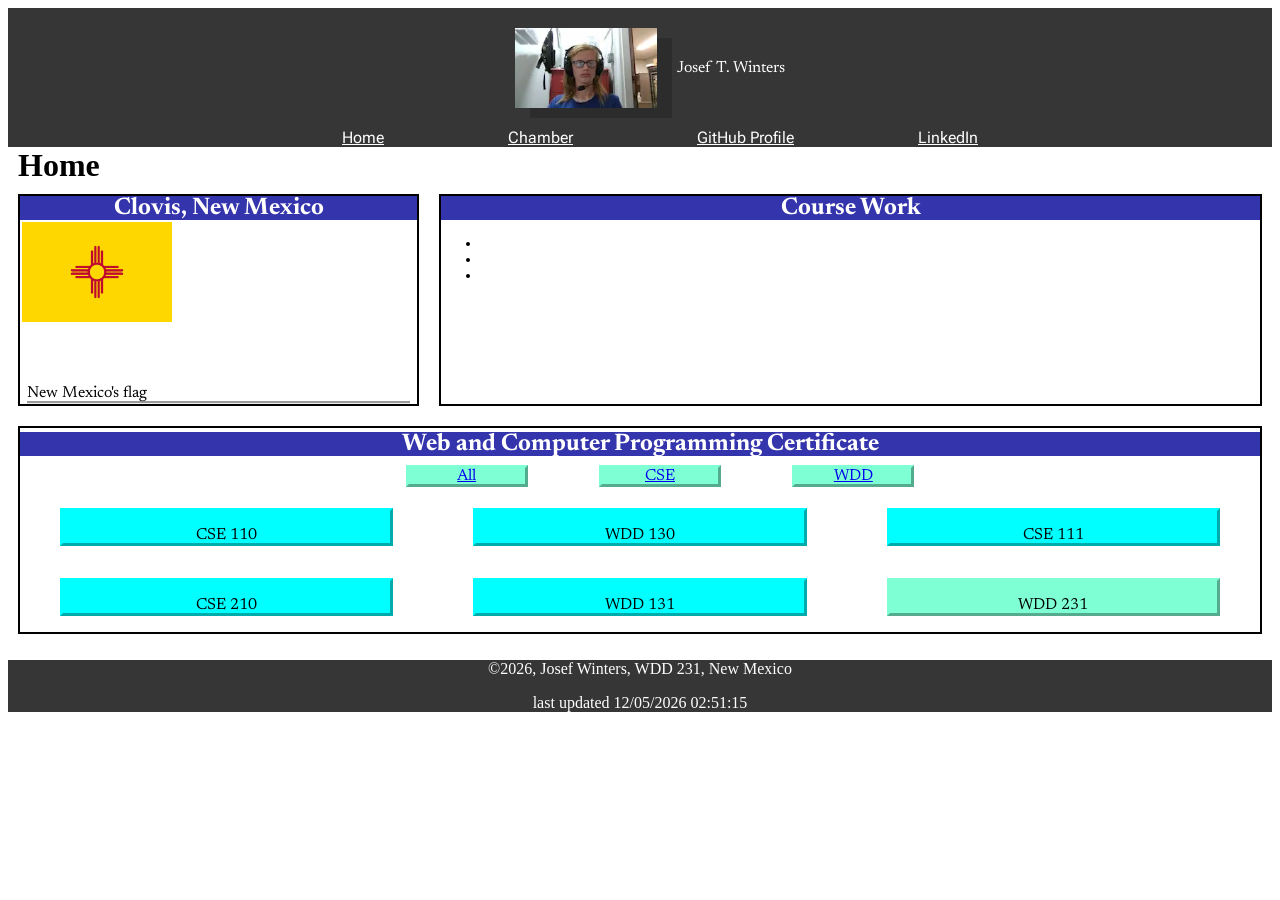
<file: index.html>
<!DOCTYPE html>
<html lang="en-us">
    <head>
        <link rel="preconnect" href="https://fonts.googleapis.com">
        <link rel="preconnect" href="https://fonts.gstatic.com" crossorigin>
        <link href="https://fonts.googleapis.com/css2?family=Newsreader:ital,opsz,wght@0,6..72,200..800;1,6..72,200..800&family=Roboto+Flex:opsz,wght@8..144,100..1000&display=swap" rel="stylesheet">
        <link href="https://fonts.googleapis.com/css2?family=Newsreader:ital,opsz,wght@0,6..72,200..800;1,6..72,200..800&family=Roboto+Flex:opsz,wght@8..144,100..1000&display=swap" rel="stylesheet">
        <meta charset="utf-8">
        <meta name="viewport" content="width=device-width">
        <title>WDD 231 - Dynamic Web Fundamentals - Josef Winters</title>
        <meta name="description" content="WDD 231 - Dynamic Web Fundamentals, Josef Winters, information on author">
        <meta name="author" content="Josef Winters">
        <meta property="og:title" content="WDD 231 - Dynamic Web Fundamentals - Josef Winters">
        <meta property="og:type" content="website">
        <meta property="og:image" content="https://cdn.wallpapersafari.com/66/86/UCxWpZ.jpg">
        <meta property="og:url" content="https://morpho2005.github.io/wdd231/">
        <link rel="stylesheet" href="styles/normalize.css">
        <link rel="stylesheet" href="styles/larger.css">
        <link rel="stylesheet" href="styles/small.css">
        <link rel="icon" href="favicon.ico">
        <script src="scripts/getdates.js" defer></script>
        <script src="scripts/navigation.js" defer></script>
        <script src="scripts/course.js" defer></script>
    </head>
    <body>
        <header>
            <section>
                <span><img src="images/profile.webp" alt="It's me">Josef T. Winters</span>
                <a id="menu" href="#"></a>
            </section>
            <nav>
                <ul class="navigation">
                    <li class="active"><a href="index.html">Home</a></li>
                    <li><a href="chamber/">Chamber</a></li>
                    <li><a href="https://github.com/Morpho2005">GitHub Profile</a></li>
                    <li><a href="https://www.linkedin.com/in/digital-christian-508bb22b9/">LinkedIn</a></li>
                </ul>
            </nav>
        </header>
        <main class="grid">
            <h1>Home</h1>
            <section class="card">
                <h2>Clovis, New Mexico</h2>
                <img src="images/flag.png" alt="The New Mexico Flag">
                <p>New Mexico's flag</p>
            </section>
            <section class="card">
                <h2>Course Work</h2>
                <ul>
                    <li></li>
                    <li></li>
                    <li></li>
                </ul>
            </section>
            <section class="spread card courses">
                <h2>Web and Computer Programming Certificate</h2>
                <ul>
                    <li><a href="#All" id="all">All</a></li>
                    <li><a href="#CSE" id="cse">CSE</a></li>
                    <li><a href="#WDD" id="wdd">WDD</a></li>
                </ul>
                <section id="courseList" class="spread courses"></section>
            </section>
        </main>
        <footer>
            <p>©<span id="year"></span>, Josef Winters, WDD 231, New Mexico</p>
            <p>last updated <span id="lastModified"></span></p>
        </footer>
    </body>
</html>
</file>
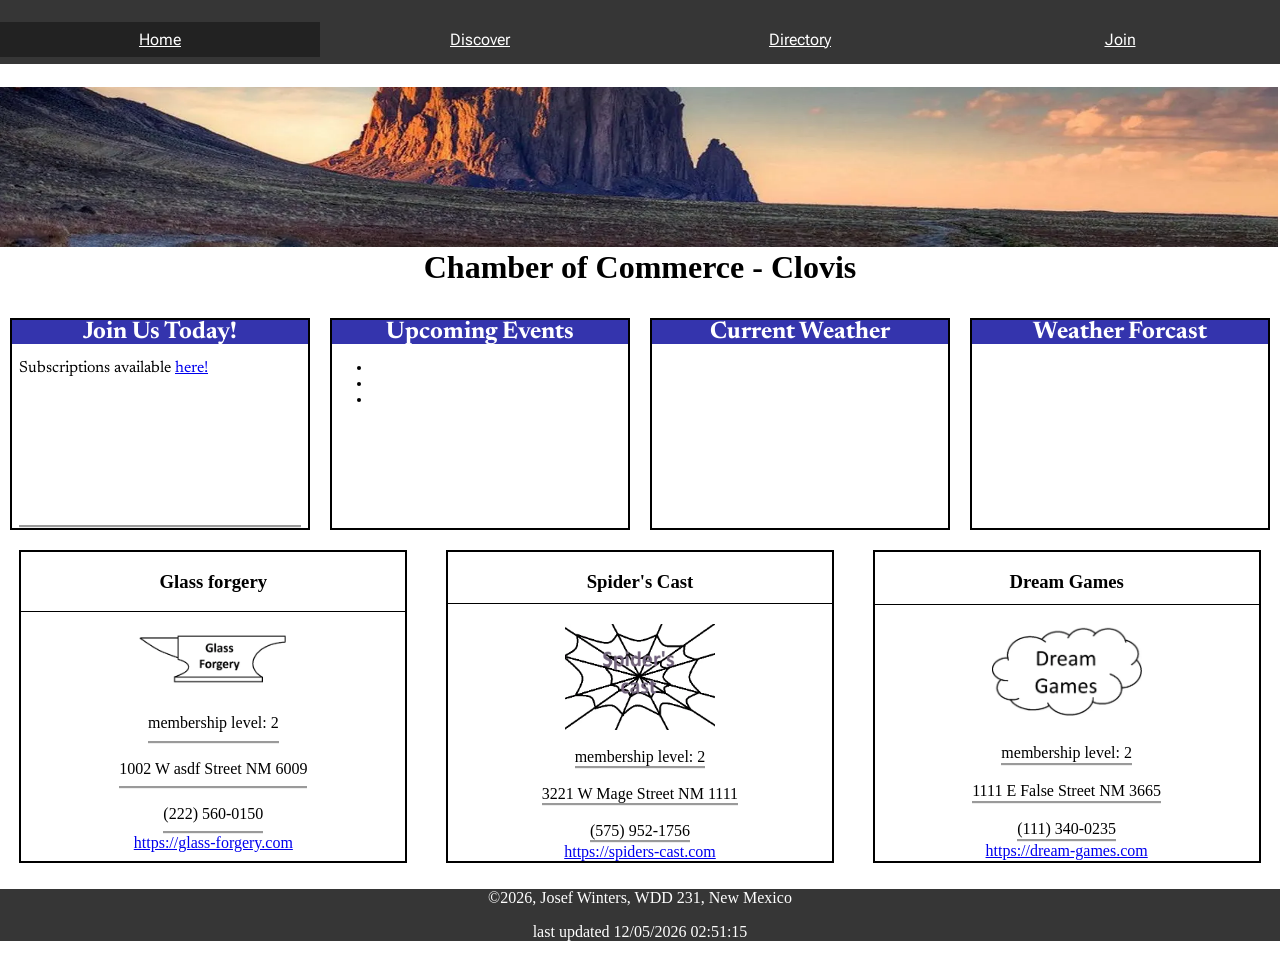
<file: chamber/index.html>
<!DOCTYPE html>
<html lang="en-us">
    <head>
        <link rel="preconnect" href="https://fonts.googleapis.com">
        <link rel="preconnect" href="https://fonts.gstatic.com" crossorigin>
        <link href="https://fonts.googleapis.com/css2?family=Newsreader:ital,opsz,wght@0,6..72,200..800;1,6..72,200..800&family=Roboto+Flex:opsz,wght@8..144,100..1000&display=swap" rel="stylesheet">
        <link href="https://fonts.googleapis.com/css2?family=Newsreader:ital,opsz,wght@0,6..72,200..800;1,6..72,200..800&family=Roboto+Flex:opsz,wght@8..144,100..1000&display=swap" rel="stylesheet">
        <meta charset="utf-8">
        <meta name="viewport" content="width=device-width">
        <title>Chamber of Commerce - Clovis</title>
        <meta name="description" content="Chamber of Commerce, Home Page">
        <meta name="author" content="Josef Winters">
        <meta property="og:title" content="Chamber of Commerce">
        <meta property="og:type" content="website">
        <meta property="og:image" content="https://cdn.wallpapersafari.com/66/86/UCxWpZ.jpg">
        <meta property="og:url" content="https://morpho2005.github.io/wdd231/chamber/index.html">
        <link rel="stylesheet" href="styles/normalize.css">
        <link rel="stylesheet" href="styles/larger.css">
        <link rel="stylesheet" href="styles/small.css">
        <link rel="icon" href="favicon.ico">
        <script src="https://api.openweathermap.org/data/2.5/weather?lat=34.435787645637745&lon=-103.21813001362734&appid=d3553867c84c4aa159faa43dc7228aa9"></script>
        <script src="scripts/getdates.js" defer></script>
        <script src="scripts/navigation.js" defer></script>
        <script src="scripts/members.js" defer></script>
        <script src="scripts/weather_cards.js" defer></script>
    </head>
    <body>
        <header>
            <section>
                <a id="menu" href="#"></a>
            </section>
            <nav>
                <ul class="navigation">
                    <li class="active"><a href="index.html">Home</a></li>
                    <li><a href="#discover.html">Discover</a></li>
                    <li><a href="directory.html">Directory</a></li>
                    <li><a href="#join.html">Join</a></li>
                </ul>
            </nav>
        </header>
        <main>
            <div class="hero">
                <img src="images/hero.webp" alt="A picture of the landscape surrounding Clovis, New Mexico">
                <h1>Chamber of Commerce - Clovis</h1>
            </div>
            <div class="row">
                <!--Call to Action-->
                <section class="card">
                    <h2>Join Us Today!</h2>
                    <p>Subscriptions available <a href="#join.html">here!</a></p>
                </section>
                <section class="card">
                    <h2>Upcoming Events</h2>
                    <ul>
                        <li></li>
                        <li></li>
                        <li></li>
                    </ul>
                </section>
                <section class="card">
                    <h2>Current Weather</h2>
                    <ul id="weather"></ul>
                </section>
                <section class="card">
                    <h2>Weather Forcast</h2>
                    <ul id="forcast"></ul>
                </section>
            </div>
            <div id="cards" class="members"></div>
        </main>
        <footer>
            <p>©<span id="year"></span>, Josef Winters, WDD 231, New Mexico</p>
            <p>last updated <span id="lastModified"></span></p>
        </footer>
    </body>
</html>
</file>
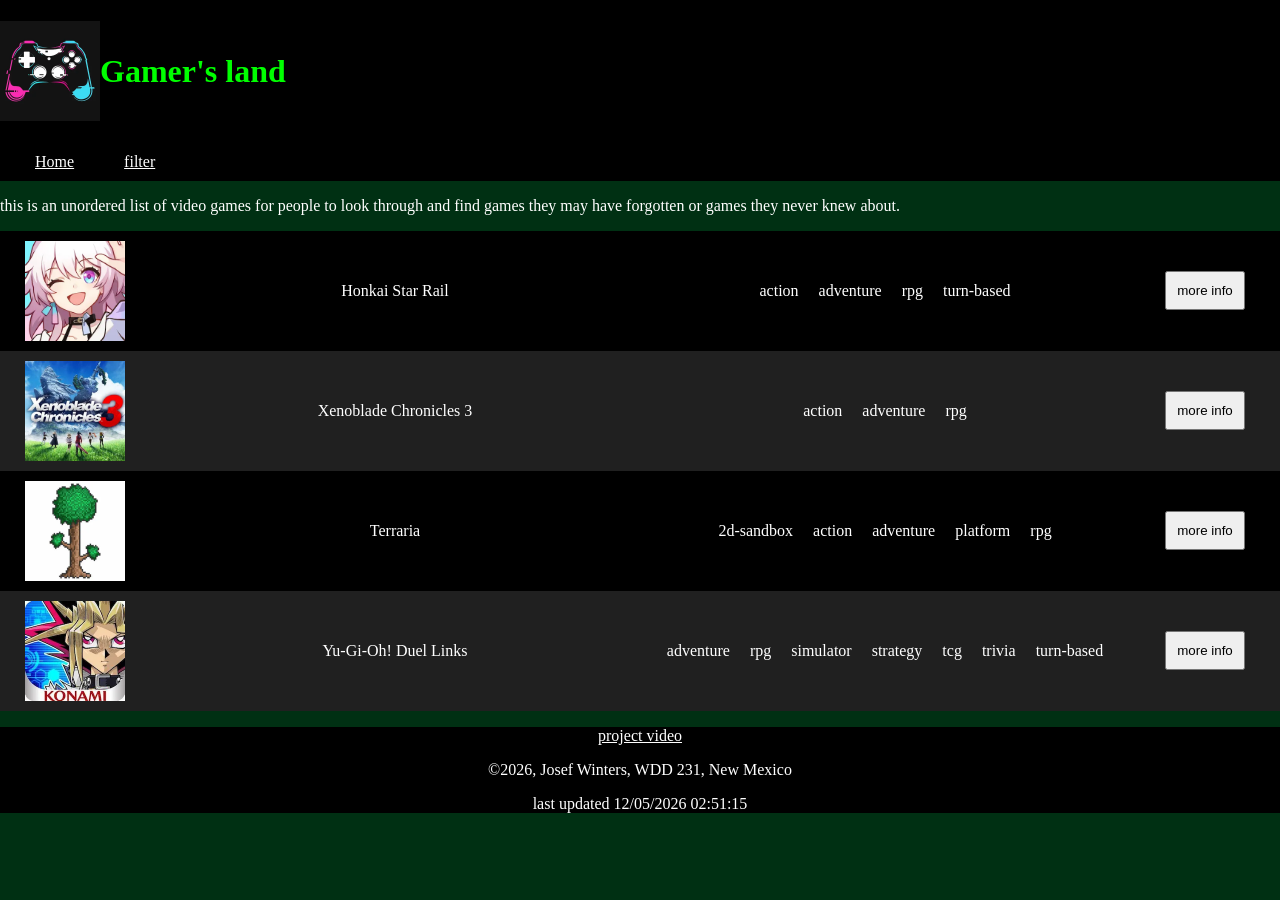
<file: project/index.html>
<!DOCTYPE html>
<html lang="en-us">
    <head>
        <link rel="preconnect" href="https://fonts.googleapis.com">
        <link rel="preconnect" href="https://fonts.gstatic.com" crossorigin>
        <link href="https://fonts.googleapis.com/css2?family=Newsreader:ital,opsz,wght@0,6..72,200..800;1,6..72,200..800&family=Roboto+Flex:opsz,wght@8..144,100..1000&display=swap" rel="stylesheet">
        <link href="https://fonts.googleapis.com/css2?family=Newsreader:ital,opsz,wght@0,6..72,200..800;1,6..72,200..800&family=Roboto+Flex:opsz,wght@8..144,100..1000&display=swap" rel="stylesheet">
        <meta charset="utf-8">
        <meta name="viewport" content="width=device-width">
        <title>WDD 231 - Dynamic Web Fundamentals - Josef Winters</title>
        <meta name="description" content="WDD 231 - Dynamic Web Fundamentals, Josef Winters, information on author">
        <meta name="author" content="Josef Winters">
        <meta property="og:title" content="WDD 231 - Dynamic Web Fundamentals - Josef Winters">
        <meta property="og:type" content="website">
        <meta property="og:image" content="https://cdn.wallpapersafari.com/66/86/UCxWpZ.jpg">
        <meta property="og:url" content="https://morpho2005.github.io/wdd231/">
        <link rel="stylesheet" href="styles/normalize.css">
        <link rel="stylesheet" href="styles/larger.css">
        <link rel="stylesheet" href="styles/small.css">
        <link rel="icon" href="favicon.ico">
        <script src="scripts/getdates.js" defer></script>
        <script src="scripts/gamelist.js" defer></script>
    </head>
    <body>
        <header>
            <h1><img src="images/logo.webp" alt="a glitched game control" width="">Gamer's land</h1>
            <nav>
                <ul>
                    <li><a href="index.html">Home</a></li>
                    <li><a href="#filter" id="filter">filter</a></li>
                </ul>
            </nav>
        </header>
        <main>
            <div>
                <p>this is an unordered list of video games for people to look through and find games they may have forgotten or games they never knew about.</p>
            </div>
            <div>
                <ul id="gamelist">
                </ul>
            </div>
            <dialog id="modal">
                <section id="modaltext"></section>
                <button id="close">Close</button>
            </dialog>
        </main>
        <footer>
            <p><a href="https://youtu.be/uyn_KGtqRlY">project video</a></p>
            <p>©<span id="year"></span>, Josef Winters, WDD 231, New Mexico</p>
            <p>last updated <span id="lastModified"></span></p>
        </footer>
    </body>
</html>
</file>
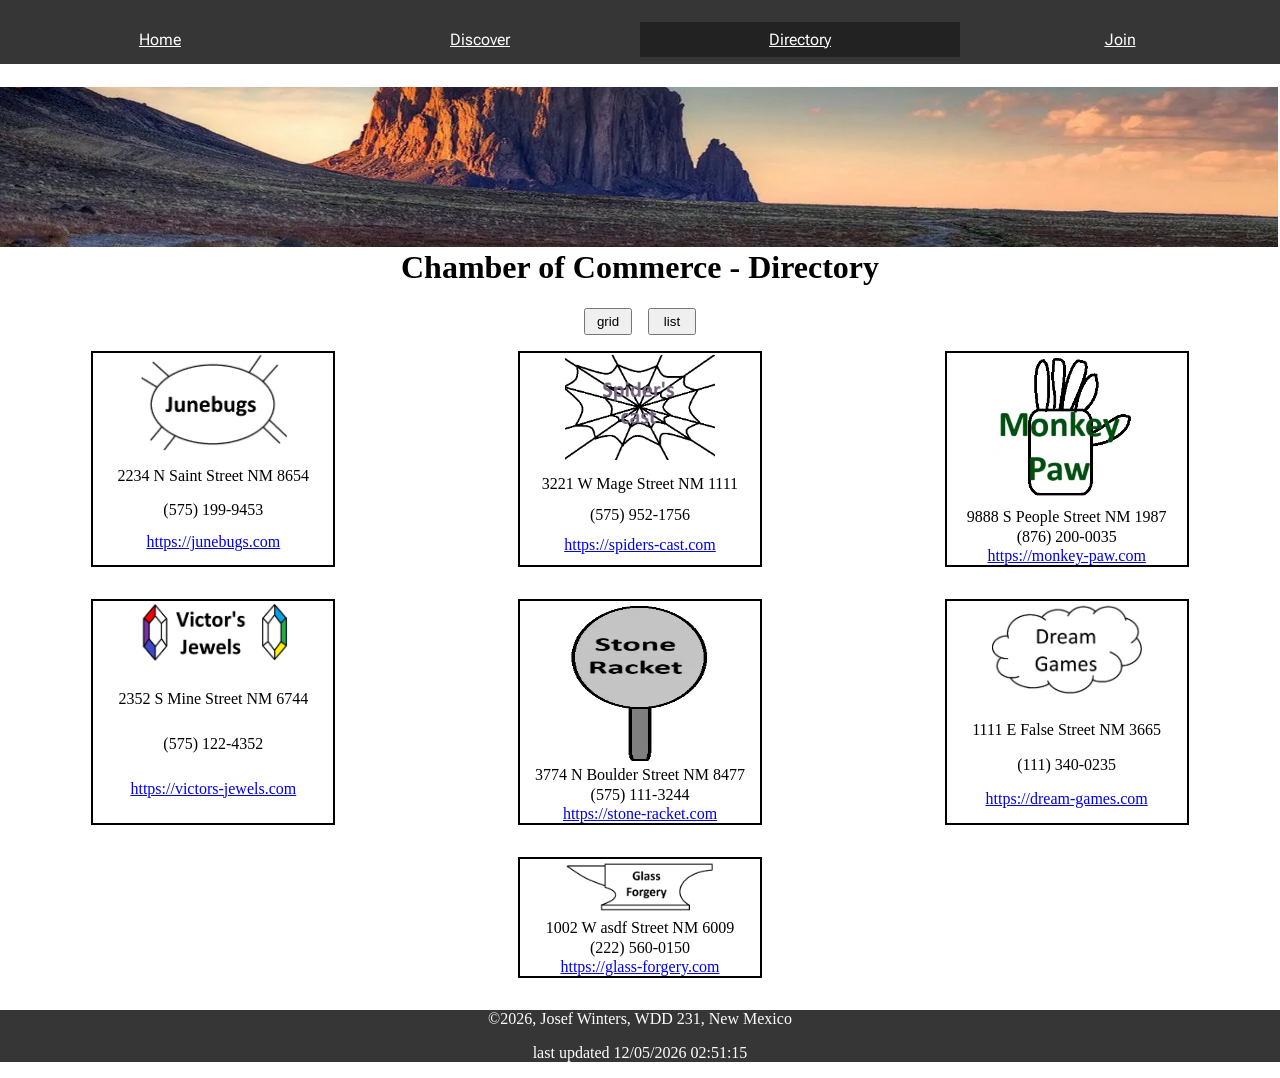
<file: chamber/directory.html>
<!DOCTYPE html>
<html lang="en-us">
    <head>
        <link rel="preconnect" href="https://fonts.googleapis.com">
        <link rel="preconnect" href="https://fonts.gstatic.com" crossorigin>
        <link href="https://fonts.googleapis.com/css2?family=Newsreader:ital,opsz,wght@0,6..72,200..800;1,6..72,200..800&family=Roboto+Flex:opsz,wght@8..144,100..1000&display=swap" rel="stylesheet">
        <link href="https://fonts.googleapis.com/css2?family=Newsreader:ital,opsz,wght@0,6..72,200..800;1,6..72,200..800&family=Roboto+Flex:opsz,wght@8..144,100..1000&display=swap" rel="stylesheet">
        <meta charset="utf-8">
        <meta name="viewport" content="width=device-width">
        <title>Chamber of Commerce - Directory</title>
        <meta name="description" content="Chamber of Commerce, Directory">
        <meta name="author" content="Josef Winters">
        <meta property="og:title" content="Chamber of Commerce">
        <meta property="og:type" content="website">
        <meta property="og:image" content="https://cdn.wallpapersafari.com/66/86/UCxWpZ.jpg">
        <meta property="og:url" content="https://morpho2005.github.io/wdd231/chamber/directory.html">
        <link rel="stylesheet" href="styles/normalize.css">
        <link rel="stylesheet" href="styles/larger.css">
        <link rel="stylesheet" href="styles/small.css">
        <link rel="icon" href="favicon.ico">
        <script src="scripts/getdates.js" defer></script>
        <script src="scripts/navigation.js" defer></script>
        <script src="scripts/cards.js" defer></script>
    </head>
    <body>
        <header>
            <section>
                <a id="menu" href="#"></a>
            </section>
            <nav>
                <ul class="navigation">
                    <li><a href="index.html">Home</a></li>
                    <li><a href="discover.html">Discover</a></li>
                    <li class="active"><a href="directory.html">Directory</a></li>
                    <li><a href="join.html">Join</a></li>
                </ul>
            </nav>
        </header>
        <main>
            <div class="hero">
                <img src="images/hero.webp" alt="A picture of the landscape surrounding Clovis, New Mexico">
                <h1>Chamber of Commerce - Directory</h1>
            </div>
            <div id="buttons">
                <button id="grid">grid</button>
                <button id="list">list</button>
            </div>
            <section id="cards" class="grid"></section>
        </main>
        <footer>
            <p>©<span id="year"></span>, Josef Winters, WDD 231, New Mexico</p>
            <p>last updated <span id="lastModified"></span></p>
        </footer>
    </body>
</html>
</file>
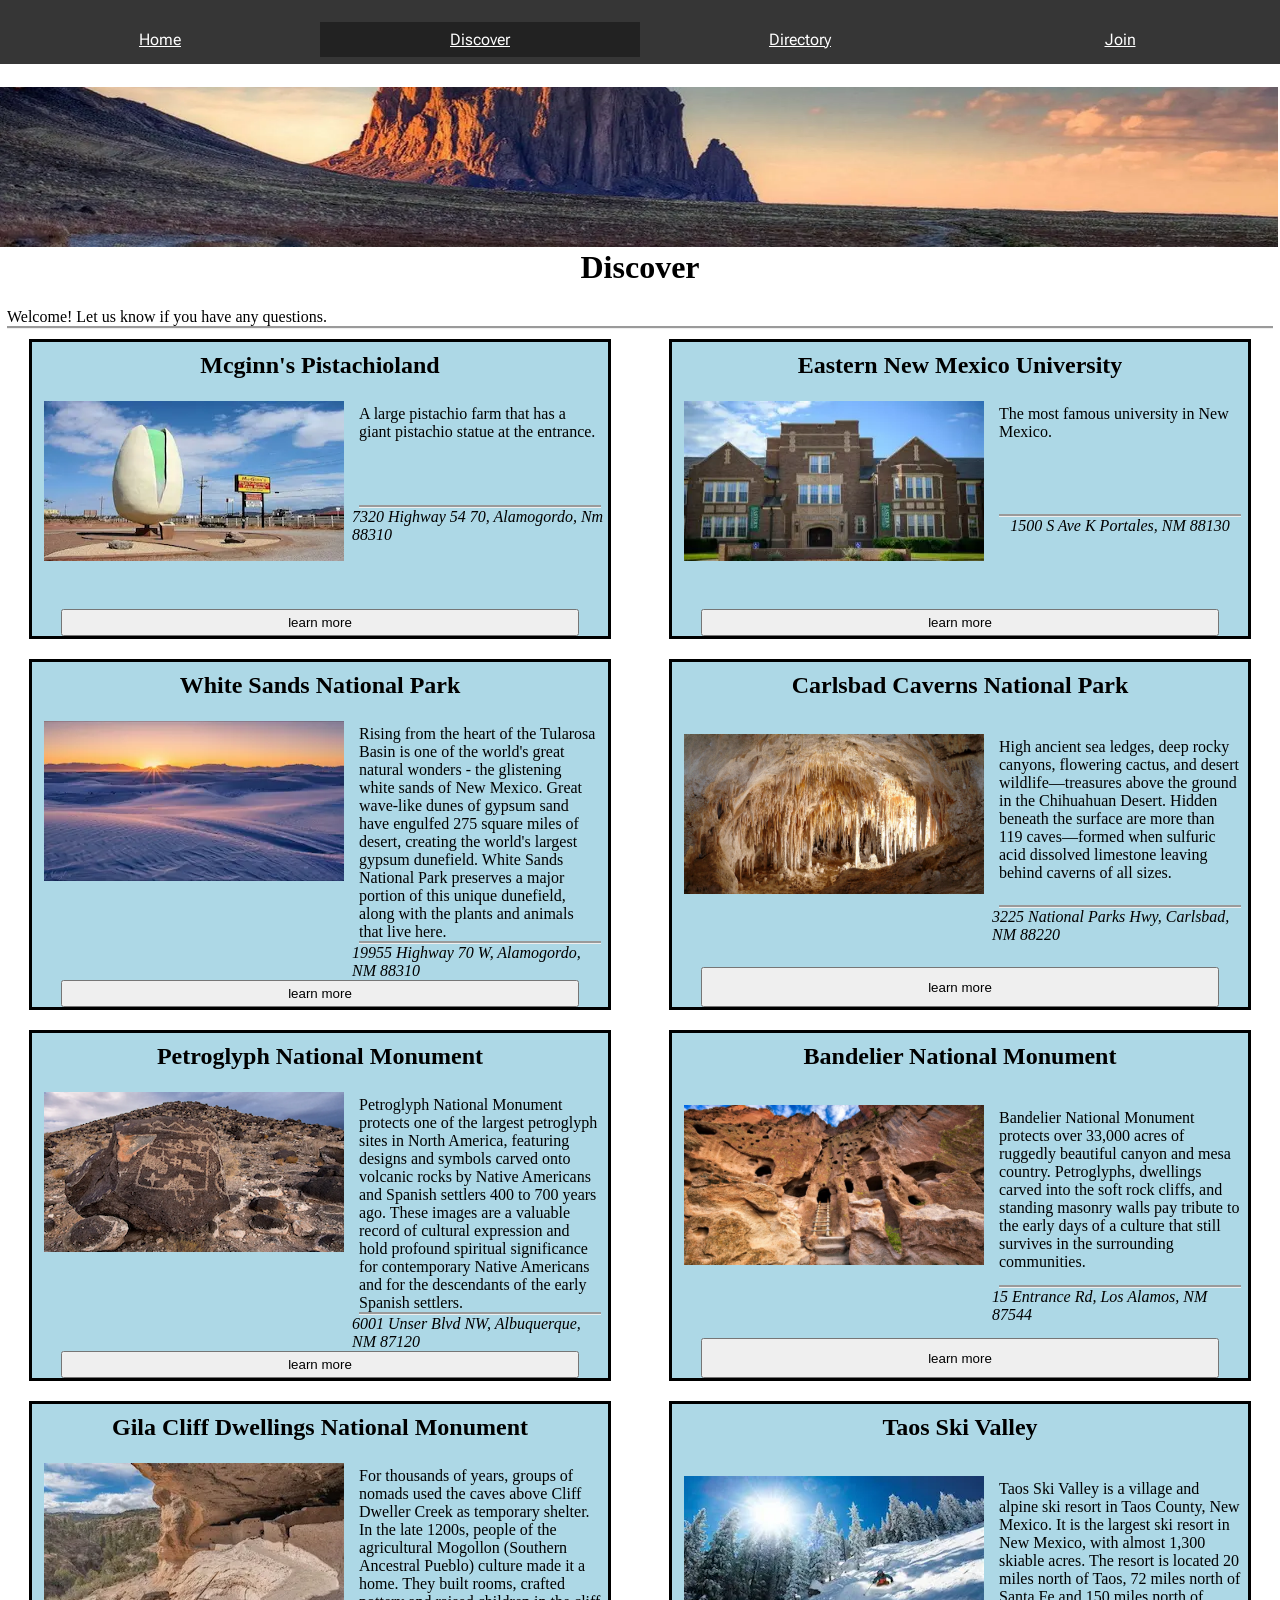
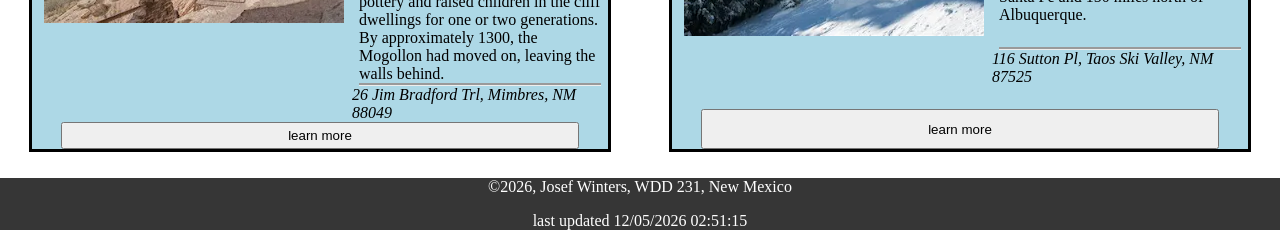
<file: chamber/discover.html>
<!DOCTYPE html>
<html lang="en-us">
    <head>
        <link rel="preconnect" href="https://fonts.googleapis.com">
        <link rel="preconnect" href="https://fonts.gstatic.com" crossorigin>
        <link href="https://fonts.googleapis.com/css2?family=Newsreader:ital,opsz,wght@0,6..72,200..800;1,6..72,200..800&family=Roboto+Flex:opsz,wght@8..144,100..1000&display=swap" rel="stylesheet">
        <link href="https://fonts.googleapis.com/css2?family=Newsreader:ital,opsz,wght@0,6..72,200..800;1,6..72,200..800&family=Roboto+Flex:opsz,wght@8..144,100..1000&display=swap" rel="stylesheet">
        <meta charset="utf-8">
        <meta name="viewport" content="width=device-width">
        <title>Chamber of Commerce - Discover</title>
        <meta name="description" content="Chamber of Commerce, Discover">
        <meta name="author" content="Josef Winters">
        <meta property="og:title" content="Chamber of Commerce">
        <meta property="og:type" content="website">
        <meta property="og:image" content="https://cdn.wallpapersafari.com/66/86/UCxWpZ.jpg">
        <meta property="og:url" content="https://morpho2005.github.io/wdd231/chamber/index.html">
        <link rel="stylesheet" href="styles/normalize.css">
        <link rel="stylesheet" href="styles/larger.css">
        <link rel="stylesheet" href="styles/small.css">
        <link rel="icon" href="favicon.ico">
        <script src="scripts/getdates.js" defer></script>
        <script src="scripts/navigation.js" defer></script>
        <script src="scripts/visit.js" defer></script>
        <script src="scripts/discover.js" defer></script>
    </head>
    <body>
        <header>
            <section>
                <a id="menu" href="#"></a>
            </section>
            <nav>
                <ul class="navigation">
                    <li><a href="index.html">Home</a></li>
                    <li class="active"><a href="discover.html">Discover</a></li>
                    <li><a href="directory.html">Directory</a></li>
                    <li><a href="join.html">Join</a></li>
                </ul>
            </nav>
        </header>
        <main>
            <div class="hero">
                <img src="images/hero.webp" alt="A picture of the landscape surrounding Clovis, New Mexico">
                <h1>Discover</h1>
            </div>
            <p id="visit"></p>
            <div class="discover" id="discover">

            </div>
        </main>
        <footer>
            <p>©<span id="year"></span>, Josef Winters, WDD 231, New Mexico</p>
            <p>last updated <span id="lastModified"></span></p>
        </footer>
    </body>
</html>
</file>
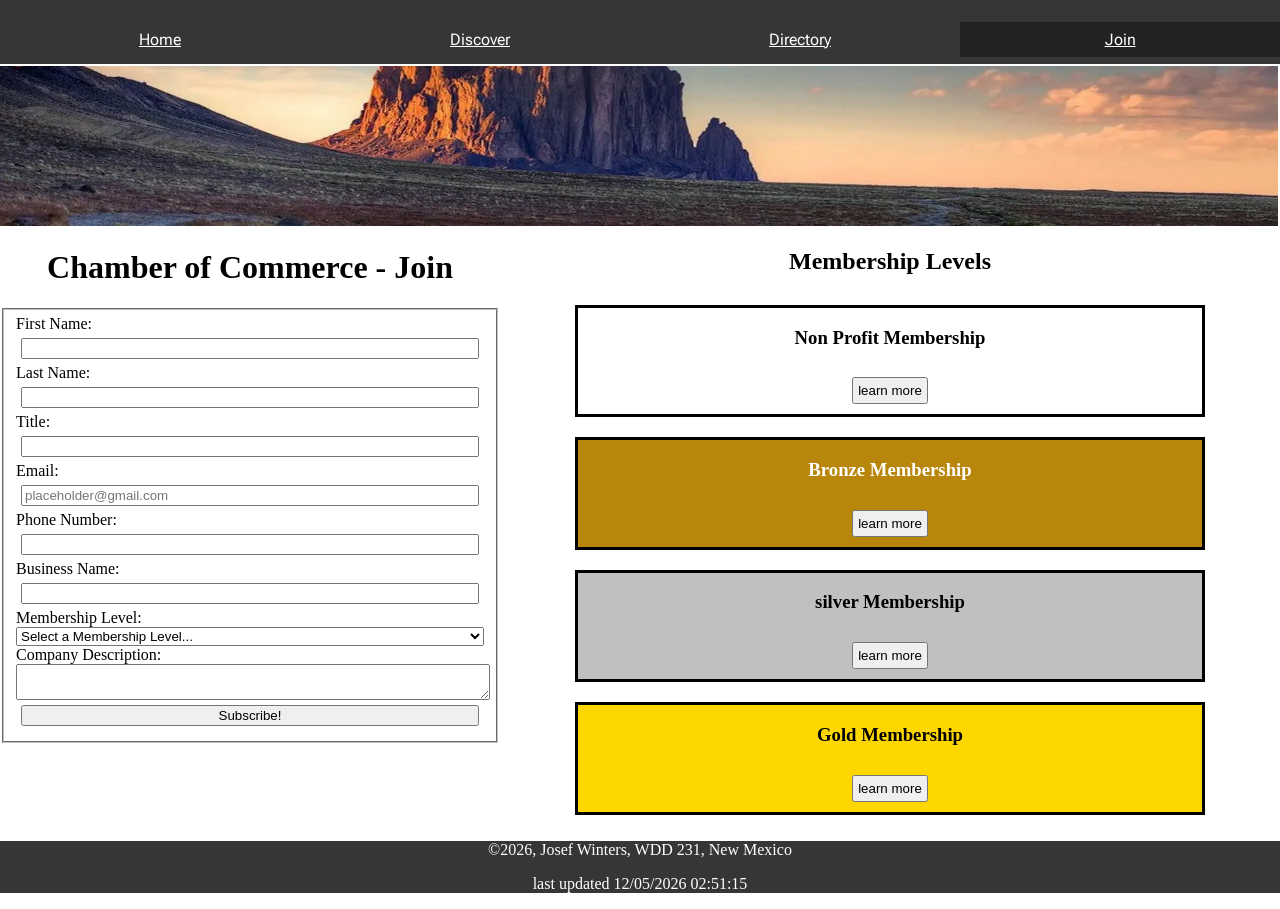
<file: chamber/join.html>
<!DOCTYPE html>
<html lang="en-us">
    <head>
        <link rel="preconnect" href="https://fonts.googleapis.com">
        <link rel="preconnect" href="https://fonts.gstatic.com" crossorigin>
        <link href="https://fonts.googleapis.com/css2?family=Newsreader:ital,opsz,wght@0,6..72,200..800;1,6..72,200..800&family=Roboto+Flex:opsz,wght@8..144,100..1000&display=swap" rel="stylesheet">
        <link href="https://fonts.googleapis.com/css2?family=Newsreader:ital,opsz,wght@0,6..72,200..800;1,6..72,200..800&family=Roboto+Flex:opsz,wght@8..144,100..1000&display=swap" rel="stylesheet">
        <meta charset="utf-8">
        <meta name="viewport" content="width=device-width">
        <title>Chamber of Commerce - Join</title>
        <meta name="description" content="Chamber of Commerce, Join Page">
        <meta name="author" content="Josef Winters">
        <meta property="og:title" content="Chamber of Commerce">
        <meta property="og:type" content="website">
        <meta property="og:image" content="https://cdn.wallpapersafari.com/66/86/UCxWpZ.jpg">
        <meta property="og:url" content="https://morpho2005.github.io/wdd231/chamber/index.html">
        <link rel="stylesheet" href="styles/normalize.css">
        <link rel="stylesheet" href="styles/larger.css">
        <link rel="stylesheet" href="styles/small.css">
        <link rel="icon" href="favicon.ico">
        <script src="https://api.openweathermap.org/data/2.5/weather?lat=34.435787645637745&lon=-103.21813001362734&appid=d3553867c84c4aa159faa43dc7228aa9"></script>
        <script src="scripts/getdates.js" defer></script>
        <script src="scripts/navigation.js" defer></script>
        <script src="scripts/form.js" defer></script>
        <script src="scripts/modal.js" defer></script>
    </head>
    <body>
        <header>
            <section>
                <a id="menu" href="#"></a>
            </section>
            <nav>
                <ul class="navigation">
                    <li><a href="index.html">Home</a></li>
                    <li><a href="discover.html">Discover</a></li>
                    <li><a href="directory.html">Directory</a></li>
                    <li class="active"><a href="join.html">Join</a></li>
                </ul>
            </nav>
        </header>
        <main class="joingrid">
            <div class="hero spread">
                <img src="images/hero.webp" alt="A picture of the landscape surrounding Clovis, New Mexico">
            </div>
            <form method="get" action="thankyou.html">
                <h1>Chamber of Commerce - Join</h1>
                <fieldset>
                    <label>First Name: <input type="text" name="first" required title="First Name" autocomplete="given-name"></label>
                    <label>Last Name: <input type="text" name="last" required title="Last Name" autocomplete="family-name"></label>
                    <label>Title: <input type="text" id="title" pattern=".{7,}" name="title" title="Organizational Title" autocomplete="organization-title" required></label>
                    <label>Email: <input type="email" name="email" title="Email" autocomplete="email" required placeholder="placeholder@gmail.com"></label>
                    <label>Phone Number: <input type="tel" name="phone" title="Phone Number" autocomplete="tel" required></label>
                    <label>Business Name: <input type="text" name="business" title="Business" required autocomplete="organization"></label>
                    <label>Membership Level: <select name="membership" required>
                        <option value="" disabled selected>Select a Membership Level...</option>
                        <option value="np">NP</option>
                        <option value="bronze">Bronze</option>
                        <option value="silver">Silver</option>
                        <option value="gold">Gold</option>
                    </select></label>
                    <label>Company Description: <textarea name="description" title="description"></textarea></label>
                    <input hidden type="time" name="time" id="time" title="time" value="00:00">
                    <input type="submit" name="subscribe" title="subscribe" value="Subscribe!">
                </fieldset>
            </form>
            <div class="membership">
                <h2>Membership Levels</h2>
                <section>
                    <h3>Non Profit Membership</h3>
                    <button id="np">learn more</button>
                </section>
                <section class="bronze">
                    <h3>Bronze Membership</h3>
                    <button id="bronze">learn more</button>
                </section>
                <section class="silver">
                    <h3>silver Membership</h3>
                    <button id="silver">learn more</button>
                </section>
                <section class="gold">
                    <h3>Gold Membership</h3>
                    <button id="gold">learn more</button>
                </section>
                <dialog id="modal">
                    <p id="modaltext"></p>
                    <button id="close">Close</button>
                </dialog>
            </div>
        </main>
        <footer>
            <p>©<span id="year"></span>, Josef Winters, WDD 231, New Mexico</p>
            <p>last updated <span id="lastModified"></span></p>
        </footer>
    </body>
</html>
</file>
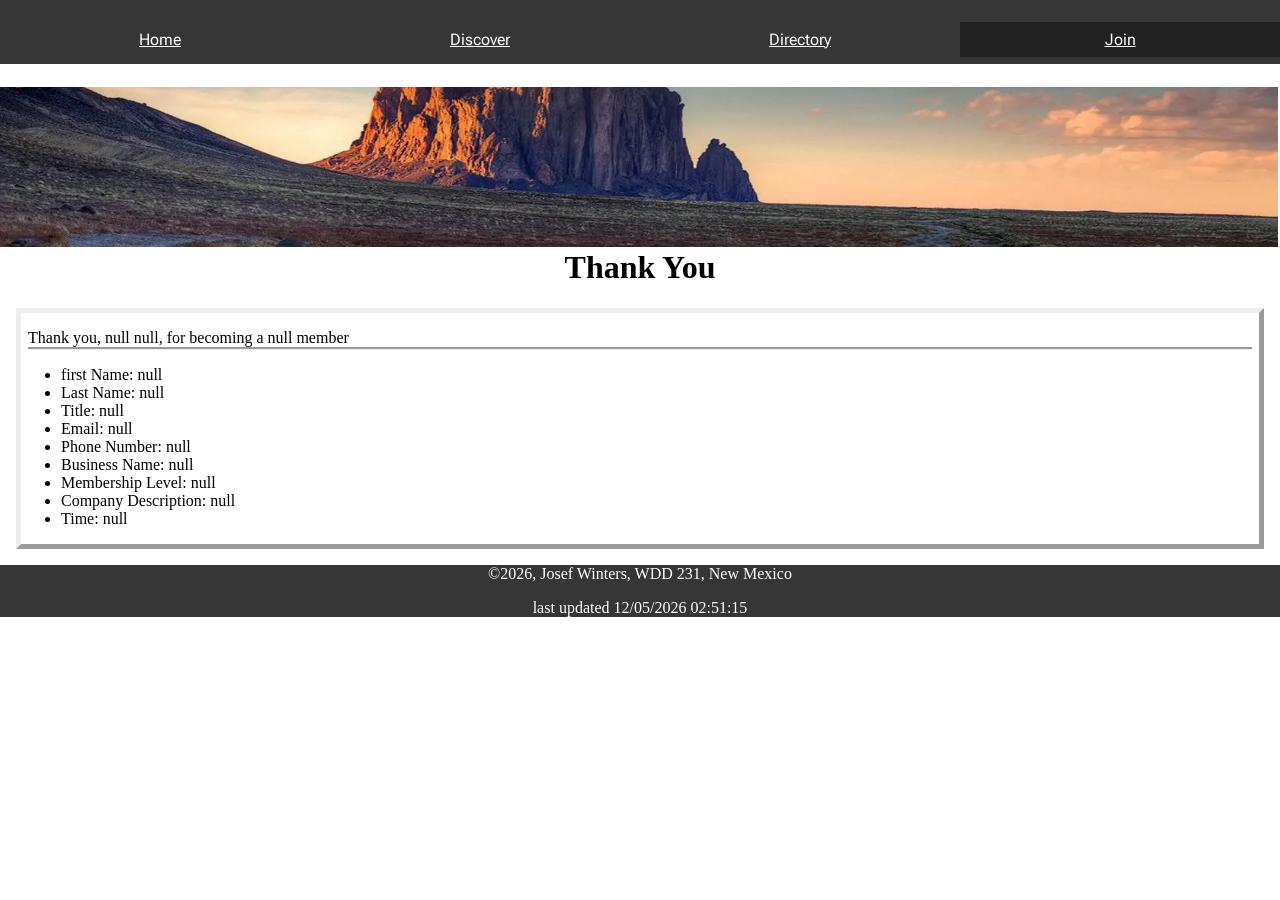
<file: chamber/thankyou.html>
<!DOCTYPE html>
<html lang="en-us">
    <head>
        <link rel="preconnect" href="https://fonts.googleapis.com">
        <link rel="preconnect" href="https://fonts.gstatic.com" crossorigin>
        <link href="https://fonts.googleapis.com/css2?family=Newsreader:ital,opsz,wght@0,6..72,200..800;1,6..72,200..800&family=Roboto+Flex:opsz,wght@8..144,100..1000&display=swap" rel="stylesheet">
        <link href="https://fonts.googleapis.com/css2?family=Newsreader:ital,opsz,wght@0,6..72,200..800;1,6..72,200..800&family=Roboto+Flex:opsz,wght@8..144,100..1000&display=swap" rel="stylesheet">
        <meta charset="utf-8">
        <meta name="viewport" content="width=device-width">
        <title>Chamber of Commerce - Thank You</title>
        <meta name="description" content="Chamber of Commerce, Join Page">
        <meta name="author" content="Josef Winters">
        <meta property="og:title" content="Chamber of Commerce">
        <meta property="og:type" content="website">
        <meta property="og:image" content="https://cdn.wallpapersafari.com/66/86/UCxWpZ.jpg">
        <meta property="og:url" content="https://morpho2005.github.io/wdd231/chamber/index.html">
        <link rel="stylesheet" href="styles/normalize.css">
        <link rel="stylesheet" href="styles/larger.css">
        <link rel="stylesheet" href="styles/small.css">
        <link rel="icon" href="favicon.ico">
        <script src="https://api.openweathermap.org/data/2.5/weather?lat=34.435787645637745&lon=-103.21813001362734&appid=d3553867c84c4aa159faa43dc7228aa9"></script>
        <script src="scripts/getdates.js" defer></script>
        <script src="scripts/navigation.js" defer></script>
        <script src="scripts/thankyou.js" defer></script>
    </head>
    <body>
        <header>
            <section>
                <a id="menu" href="#"></a>
            </section>
            <nav>
                <ul class="navigation">
                    <li><a href="index.html">Home</a></li>
                    <li><a href="discover.html">Discover</a></li>
                    <li><a href="directory.html">Directory</a></li>
                    <li class="active"><a href="join.html">Join</a></li>
                </ul>
            </nav>
        </header>
        <main>
            <div class="hero">
                <img src="images/hero.webp" alt="A picture of the landscape surrounding Clovis, New Mexico">
                <h1>Thank You</h1>
            </div>
            <section class="thanks" id="thanks"></section>
        </main>
        <footer>
            <p>©<span id="year"></span>, Josef Winters, WDD 231, New Mexico</p>
            <p>last updated <span id="lastModified"></span></p>
        </footer>
    </body>
</html>
</file>
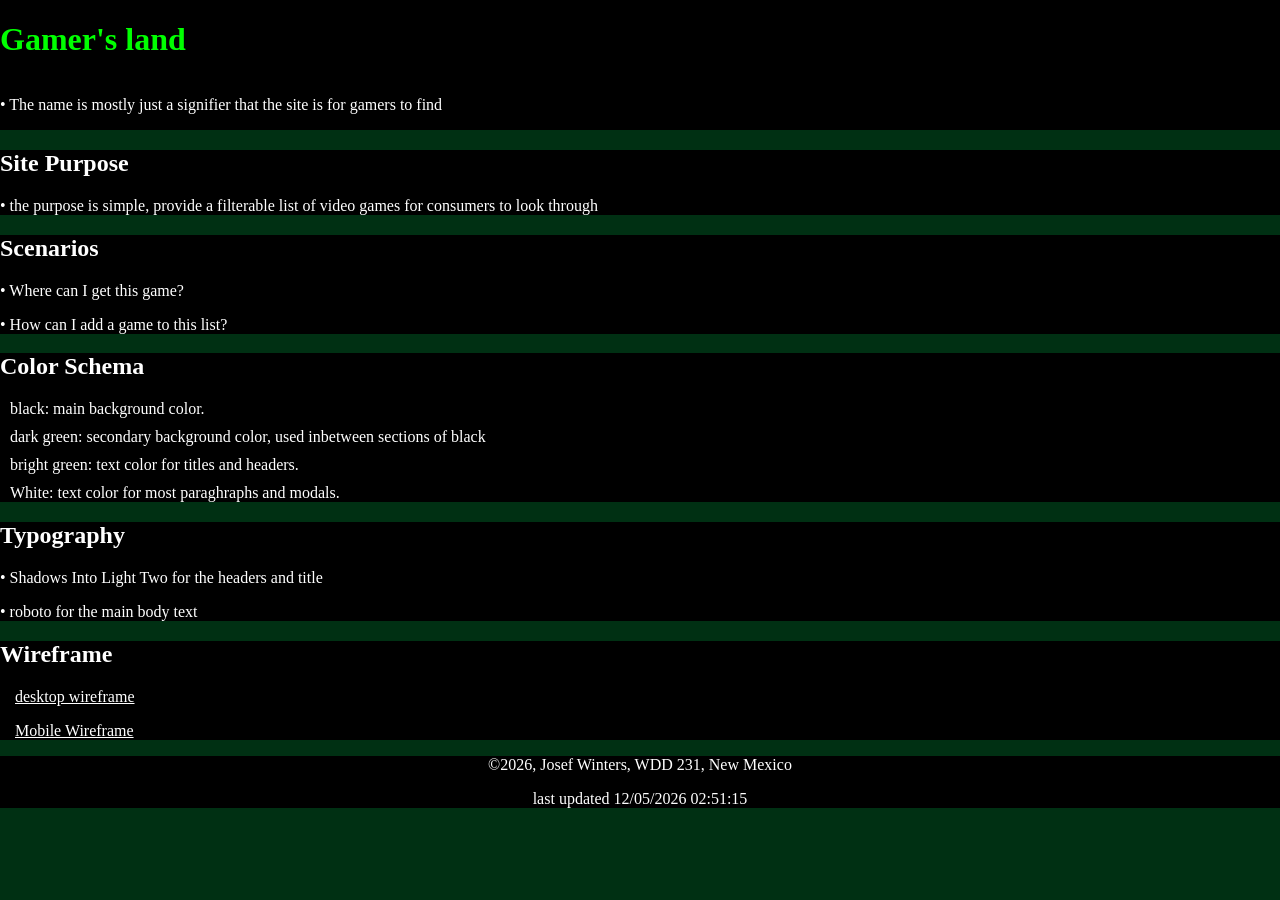
<file: project/project.html>
<!DOCTYPE html>
<html lang="en-us">
    <head>
        <link rel="preconnect" href="https://fonts.googleapis.com">
        <link rel="preconnect" href="https://fonts.gstatic.com" crossorigin>
        <link href="https://fonts.googleapis.com/css2?family=Newsreader:ital,opsz,wght@0,6..72,200..800;1,6..72,200..800&family=Roboto+Flex:opsz,wght@8..144,100..1000&display=swap" rel="stylesheet">
        <link href="https://fonts.googleapis.com/css2?family=Newsreader:ital,opsz,wght@0,6..72,200..800;1,6..72,200..800&family=Roboto+Flex:opsz,wght@8..144,100..1000&display=swap" rel="stylesheet">
        <meta charset="utf-8">
        <meta name="viewport" content="width=device-width">
        <title>WDD 231 - Dynamic Web Fundamentals - Josef Winters</title>
        <meta name="description" content="WDD 231 - Dynamic Web Fundamentals, Josef Winters, information on author">
        <meta name="author" content="Josef Winters">
        <meta property="og:title" content="WDD 231 - Dynamic Web Fundamentals - Josef Winters">
        <meta property="og:type" content="website">
        <meta property="og:image" content="https://cdn.wallpapersafari.com/66/86/UCxWpZ.jpg">
        <meta property="og:url" content="https://morpho2005.github.io/wdd231/">
        <link rel="stylesheet" href="styles/normalize.css">
        <link rel="stylesheet" href="styles/larger.css">
        <link rel="stylesheet" href="styles/small.css">
        <link rel="icon" href="favicon.ico">
        <script src="scripts/getdates.js" defer></script>
    </head>
    <body>
        <header>
            <h1>Gamer's land</h1>
            <p>• The name is mostly just a signifier that the site is for gamers to find </p>
        </header>
        <main>
            <section>
                <h2>Site Purpose</h2>
                <p>• the purpose is simple, provide a filterable list of video games for consumers to look through</p>
            </section>
            <section>
                <h2>Scenarios</h2>
                <p>• Where can I get this game?</p>
                <p>• How can I add a game to this list?</p>
            </section>
            <section>
                <h2>Color Schema</h2>
                <ul>
                    <li>black: main background color.</li>
                    <li>dark green: secondary background color, used inbetween sections of black</li>
                    <li>bright green: text color for titles and headers.</li>
                    <li>White: text color for most paraghraphs and modals.</li>
                </ul>
            </section>
            <section>
                <h2>Typography</h2>
                <p>• Shadows Into Light Two for the headers and title</p>
                <p>• roboto for the main body text</p>
            </section>
            <section>
                <h2>Wireframe</h2>
                <p><a href="wdd231-project.drawio.html">desktop wireframe</a></p>
                <p><a href="wdd231-project-mobile.drawio.html">Mobile Wireframe</a></p>
            </section>
        </main>
        <footer>
            <p>©<span id="year"></span>, Josef Winters, WDD 231, New Mexico</p>
            <p>last updated <span id="lastModified"></span></p>
        </footer>
    </body>
</html>
</file>
<file: styles/larger.css>
@media screen and (min-width: 800px) {
    body{
        max-width: 100%;
    }

    header{
        font-family: "Newsreader", serif;
        color: white;
        background-color: rgb(54, 54, 54);
    }

    .navigation{
        width: 100%;
        display: flex;
        flex-direction: row;
        align-items: center;
        justify-content: space-around;
    }
    
    .navigation li{
        display: block;
    }

    #menu{
        display:none;
    }
}
</file>
<file: styles/small.css>
@media screen and (max-width: 500px) {


    section {
        max-height: 12rem;
    }

    .grid {
        display: block;
    }

    .courses {
        max-height: 100rem;
        display: grid;
        grid-template-columns: 1fr;
        align-items: center;
    }

    .courses ul{
        margin: 0;
        max-width: 100%;
        grid-column-start: span 3;
        display: flex;
        flex-direction: row;
        align-items: center;
        justify-content: space-around;
        list-style: none;
    }
}
</file>
<file: chamber/styles/larger.css>
@media screen and (min-width: 1025px) {
    body{
        max-width: 100%;
    }

    header{
        font-family: "Newsreader", serif;
        color: white;
        background-color: rgb(54, 54, 54);
    }

    .navigation{
        width: 100%;
        display: flex;
        flex-direction: row;
        align-items: center;
        justify-content: space-around;
    }
    
    .navigation li{
        width: 100%;
        display: block;
    }
    
    .active {
        background-color: rgba(0,0,0,0.2);
    }

    #menu{
        display:none;
    }

    .discover{
        grid-template-columns: 1fr 1fr;
    }
}
</file>
<file: chamber/styles/small.css>
@media screen and (max-width: 640px) {


    section {
        max-height: 12rem;
    }

    .grid {
        display: block;
    }

    .row {
        grid-template-columns: 1fr;
    }

    .members {
        grid-template-columns: 1fr;
    }

    .courses {
        max-height: 100rem;
        display: grid;
        grid-template-columns: 1fr;
        align-items: center;
    }

    .courses ul{
        margin: 0;
        max-width: 100%;
        grid-column-start: span 3;
        display: flex;
        flex-direction: row;
        align-items: center;
        justify-content: space-around;
        list-style: none;
    }

    .joingrid {
        display: flex;
        flex-direction: column;
    }

    .location {
        display: block;
    }

    .location h2{
        grid-column-start: span 1;
    }

    .location figure img:hover {
        box-shadow: none;
    }
}
</file>
<file: project/styles/larger.css>
@media screen and (min-width: 800px) {
    body{
        max-width: 100%;
    }
}
</file>
<file: project/styles/small.css>
@media screen and (max-width: 500px) {
    .game{
        grid-template-columns: 150px 1fr 1fr;
    }

    .game ul{
        display: none;
    }
}
</file>
